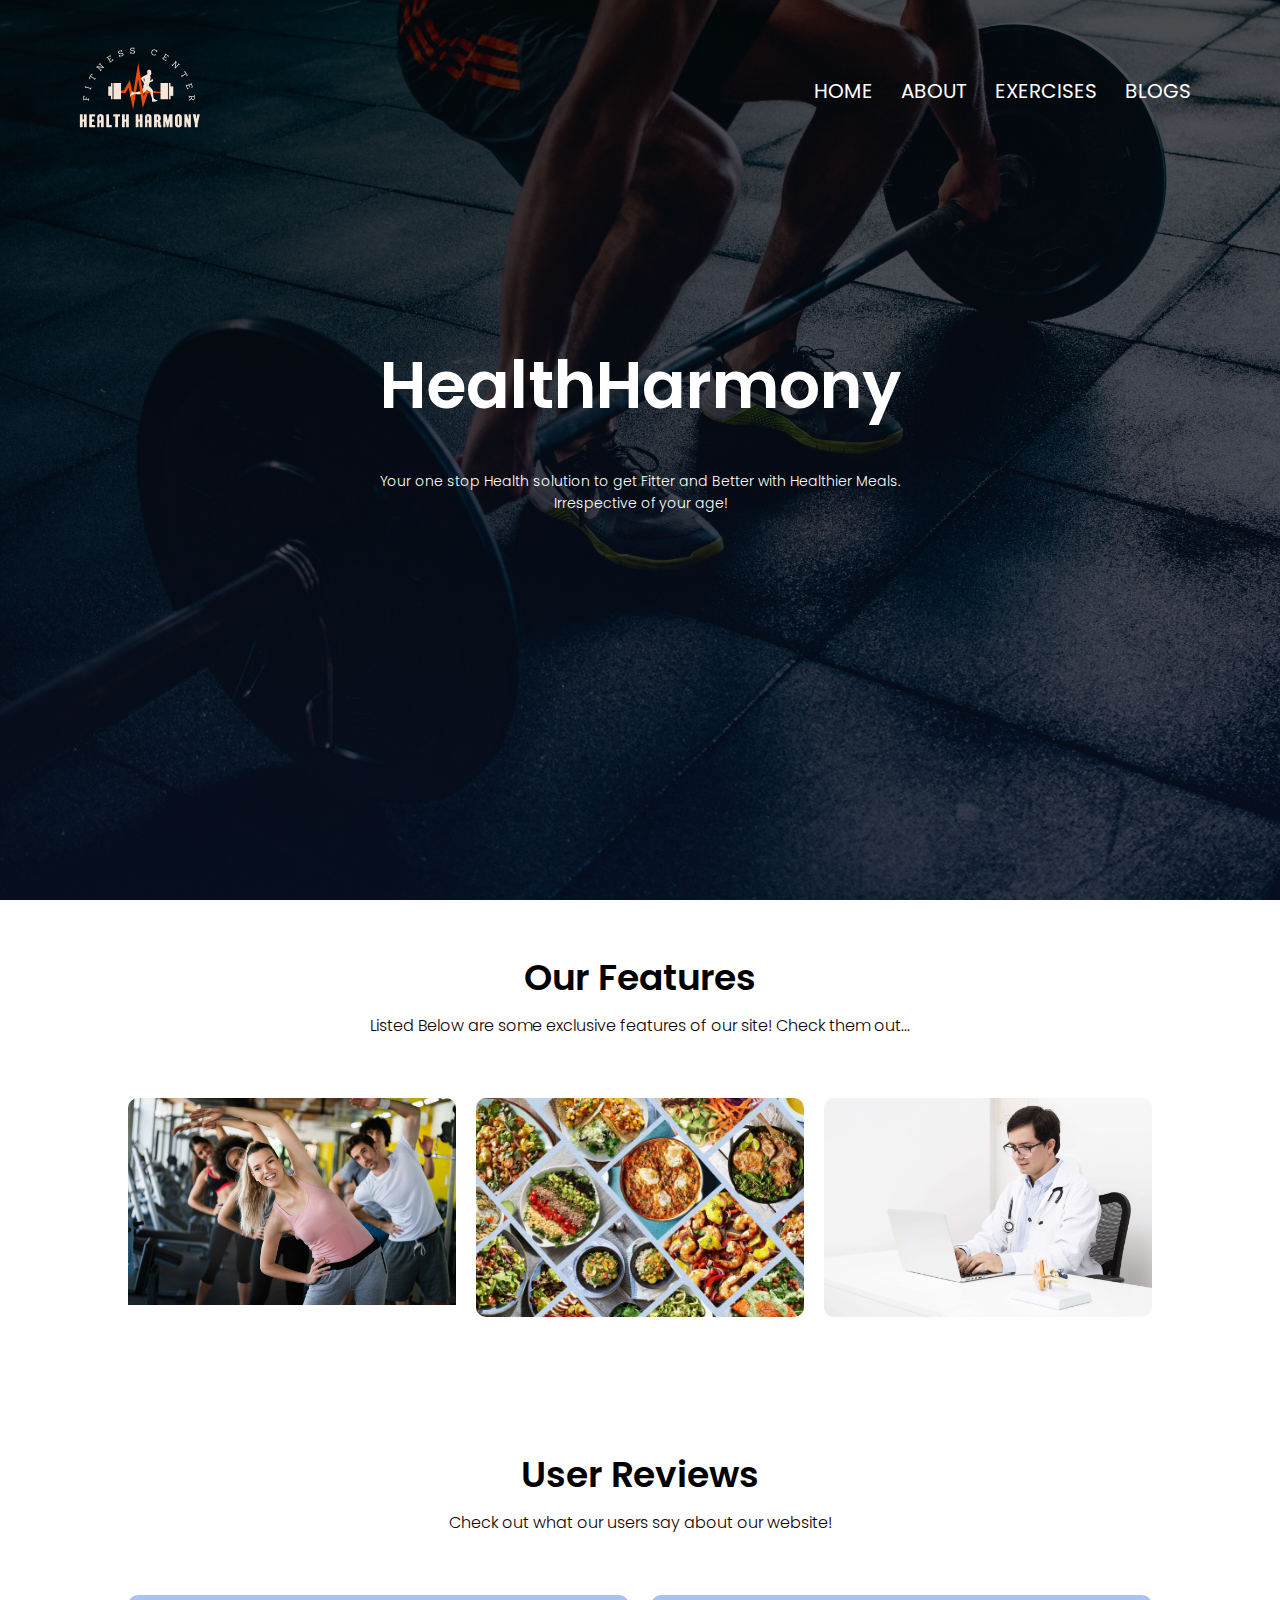
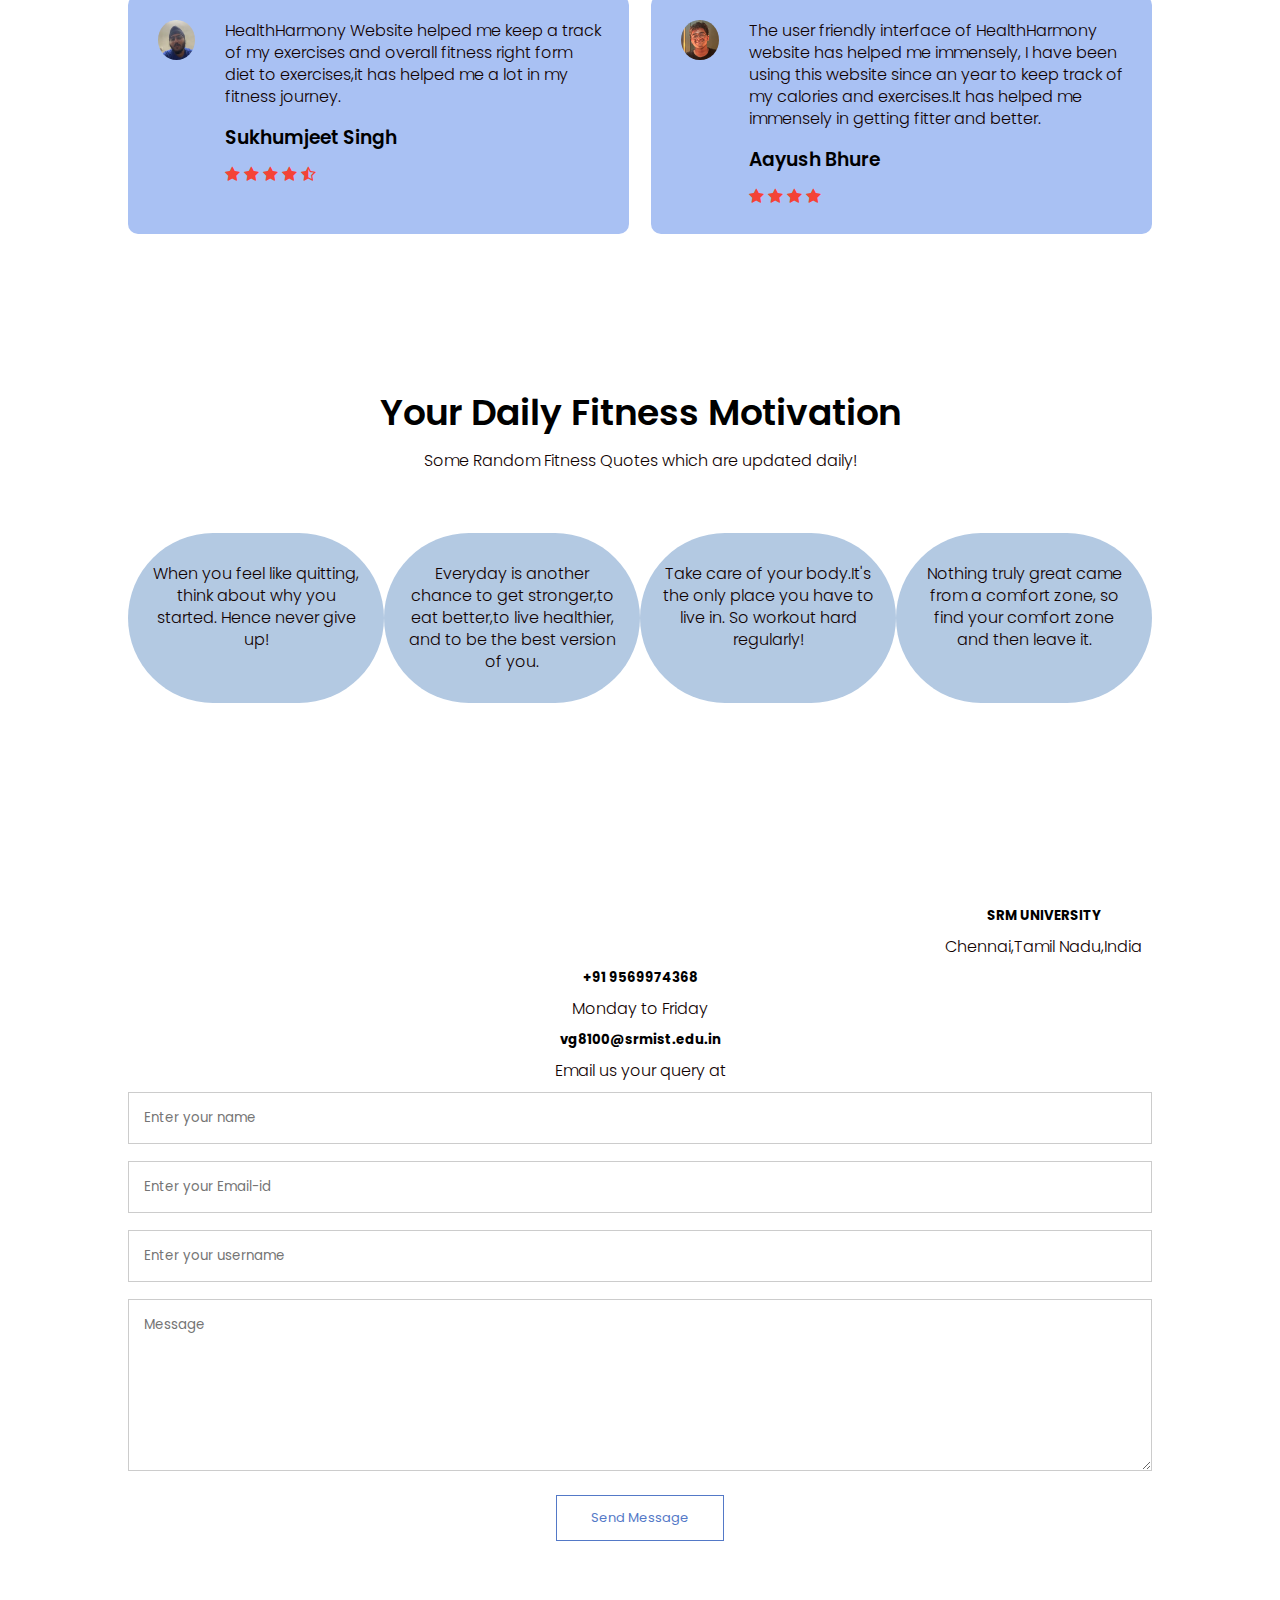
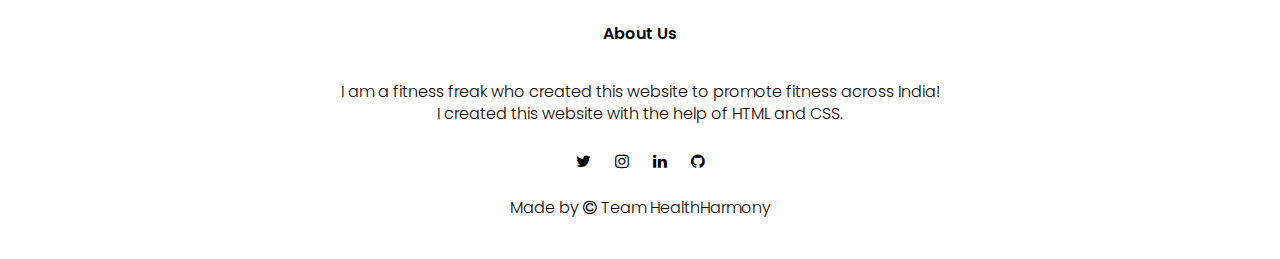
<file: HH/public/index.html>
<!DOCTYPE html>
<html lang="en">
<head>
    <meta charset="UTF-8">
    <meta http-equiv="X-UA-Compatible" content="IE=edge">
    <meta name="viewport" content="width=device-width, initial-scale=1.0">
    <meta name="theme-color" content="#317EFB"/>
    <title>HealthHarmony Website</title>
    <link rel="stylesheet" href="../CSS/style.css">
    <link rel="preconnect" href="https://fonts.googleapis.com">
    <link rel="preconnect" href="https://fonts.gstatic.com" crossorigin>
    <link href="https://fonts.googleapis.com/css2?family=Poppins:wght@600&display=swap" rel="stylesheet">
    <link rel="stylesheet" href="https://stackpath.bootstrapcdn.com/font-awesome/4.7.0/css/font-awesome.min.css">
</head>
<body>
    <section class="header">
        <nav>
            <a href="index.html"><img src="../Images/logo.png" alt="intel image"></a>
            <div class="nav-links" id="navLinks">
                <i class="fa fa-times" onclick="hideMenu()"></i>
                <ul>
                    <li><a href="#">HOME</a></li>
                    <li><a href="about.html">ABOUT</a></li>
                    <li><a href="exercises.html">EXERCISES</a></li>
                    <li><a href="">BLOGS</a></li>
                </ul>
            </div>
            <i class="fa fa-bars" onclick="showMenu()"></i>
        </nav>
    <div class="text-box">
        <h1>HealthHarmony</h1>
        <p>Your one stop Health solution to get Fitter and Better with Healthier Meals.<br> Irrespective of your age!
        </p>
        
    </div>
    </section>

    <!-----------section no.2-------------->
    <section class="events">
        <h1>Our Features</h1>
        <p>Listed Below are some exclusive features of our site! Check them out...</p>
        <div class="row">
            <div class="events-col">
                <img src="../Images/exercise.jpg">
                <a href="#"><div class="layer">
                    <h3>EXERCISES</h3>
                </div></a>
            </div>
            <div class="events-col">
                <img src="../Images/diet.jpeg">
                <a href="#"><div class="layer">
                    <h3>DIETMEALS</h3>
                </div></a>
            </div>
            <div class="events-col">
                <img src="../Images/doctor.jpg">
                <a href="#"><div class="layer">
                    <h3>DIAGNOSIS</h3>
                </div></a>
            </div>
        </div>
    </section>
    
    <!------------Testimonials------------------------>
    <section class="testimonials">
        <h1>User Reviews</h1>
        <p>Check out what our users say about our website!</p>
        <div class="row">
            <div class="testimonial-col">
                <img src="../Images/sukhum.jpeg">
                <div>
                    <p>
                       HealthHarmony Website helped me keep a track of my exercises and overall fitness right form
                       diet to exercises,it has helped me a lot in my fitness journey.
                    </p>
                    <h3>Sukhumjeet Singh</h3>
                    <i class="fa fa-star"></i>
                    <i class="fa fa-star"></i>
                    <i class="fa fa-star"></i>
                    <i class="fa fa-star"></i>
                    <i class="fa fa-star-half-o"></i>
                </div>
            </div>
            <div class="testimonial-col">
                <img src="../Images/aayush.jpeg">
                <div>
                    <p>
                        The user friendly interface of HealthHarmony website has helped me immensely, I have been using this website since an year to keep track 
                        of my calories and exercises.It has helped me immensely in getting fitter and better.
                    </p>
                    <h3>Aayush Bhure</h3>    
                    <i class="fa fa-star"></i>
                    <i class="fa fa-star"></i>
                    <i class="fa fa-star"></i>
                    <i class="fa fa-star"></i>               
                </div>
            </div>
        </div>
    </section>

    <!---------section no.3----------------->
    <section class="teams">
        <h1>Your Daily Fitness Motivation</h1>
        <p>Some Random Fitness Quotes which are updated daily! </p>
        <div class="row">
            <div class="team-col">
                <p>When you feel like quitting, think about why you started. Hence never give up!</p>
            </div>
            <div class="team-col">
                <p>Everyday is another chance to get stronger,to eat better,to live healthier, and to be the best version of you.</p>
            </div>
            <div class="team-col">
                <p>Take care of your body.It's the only place you have to live in. So workout hard regularly!</p>
            </div>
            <div class="team-col">
                <p>Nothing truly great came from a comfort zone, so find your comfort zone and then leave it.</p>
            </div>
        </div>
    </section>
    <!-------------Contact Us---------------------------------->
                    <section class="teams">
                        <div class="row">
                            <div class="contact-col">
                                <!-- Your content goes here -->
                            </div>
                    

                    <span>
                        <h5>SRM UNIVERSITY</h5>
                        <p>Chennai,Tamil Nadu,India</p>
                    </span>
                </div>
                <div>
                    <span>
                        <h5>+91 9569974368</h5>
                        <p>Monday to Friday</p>
                    </span>
                </div>
                <div>
                    <span>
                        <h5>vg8100@srmist.edu.in</h5>
                        <p>Email us your query at</p>
                    </span>
                </div>
            </div>
            <div class="contact-col">
                <form action="confirmation.html" method="POST">
                    <input type="text" id="fullName" placeholder="Enter your name" required>
                    <input type="email" id="email_id" placeholder="Enter your Email-id" required>
                    <input type="text" id="username" placeholder="Enter your username" required>
                    <textarea rows="7" id="message" placeholder="Message" required></textarea>
                    <button class="hero-btn red-btn">Send Message</button>
                </form>
            </div>
        </div>
    </section>
    <!------------Footer---------------->
    <section class="footer">
        <h4>About Us</h4>
        <p>I am a fitness freak who created this website to promote fitness across India! <br>I created this website with the help of HTML and CSS.</p>
        <div class="icons">
            <i class="fa fa-twitter"></i>
            <i class="fa fa-instagram"></i>
            <i class="fa fa-linkedin"></i>
            <i class="fa fa-github"></i>
        </div>
        <p>Made by <i class="fa fa-copyright"></i> Team HealthHarmony</p>
    </section>

    <!------toggle----------->
    <script>
        var navLinks=document.getElementById("navLinks");

        function showMenu(){
            navLinks.style.right="0";
        }
        function hideMenu(){
            navLinks.style.right="-200px";
        }
    </script>

<script>
    window.embeddedChatbotConfig = {
    chatbotId: "bZf2vuahjSe8ZZ4Cc6bkD",
    domain: "www.chatbase.co"
    }
    </script>
    <script
    src="https://www.chatbase.co/embed.min.js"
    chatbotId="bZf2vuahjSe8ZZ4Cc6bkD"
    domain="www.chatbase.co"
    defer>
    </script>

</body>
</html>
</file>
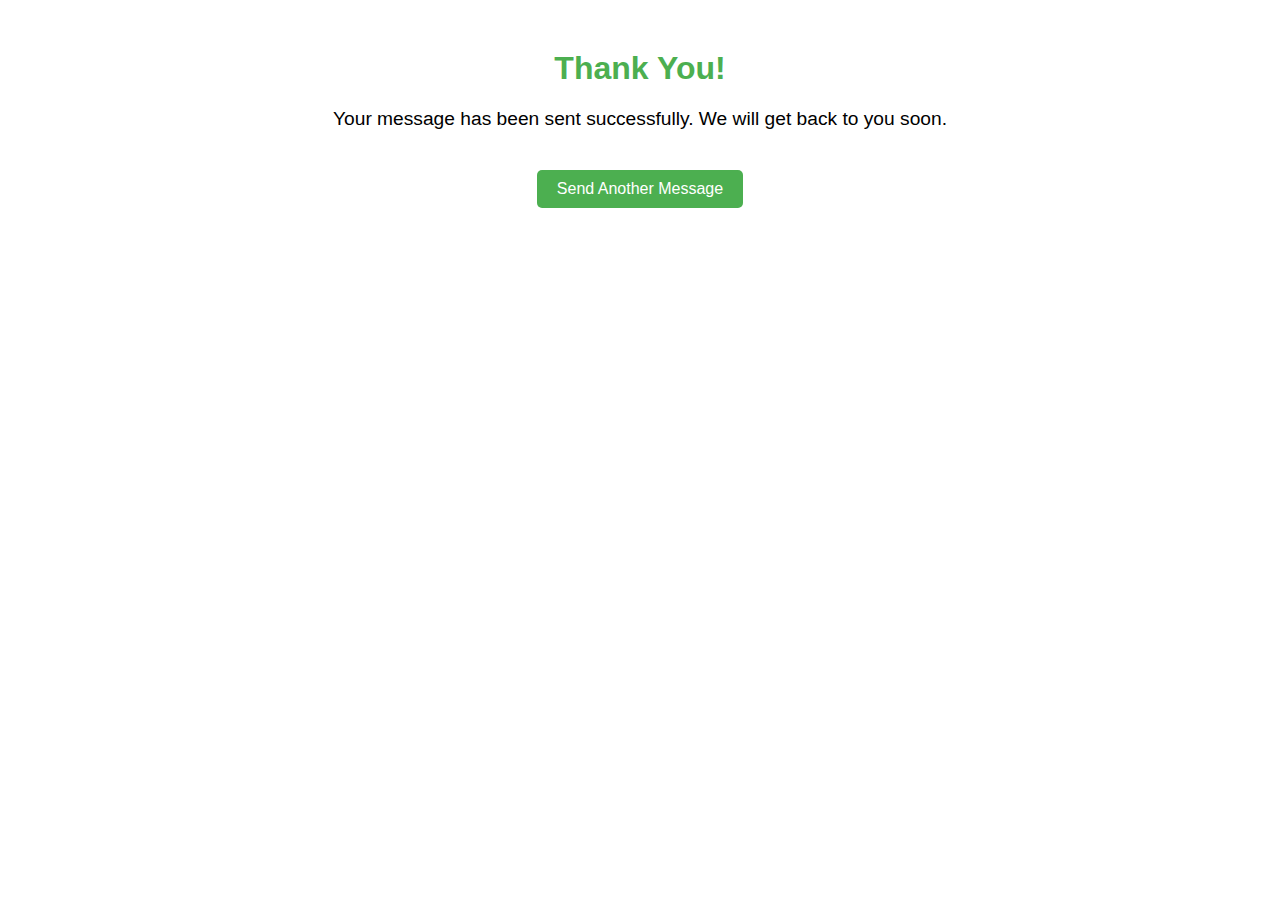
<file: HH/public/confirmation.html>
<!DOCTYPE html>
<html lang="en">
<head>
    <meta charset="UTF-8">
    <meta name="viewport" content="width=device-width, initial-scale=1.0">
    <title>Message Sent</title>
    <style>
        body {
            font-family: Arial, sans-serif;
            text-align: center;
            margin-top: 50px;
        }
        h1 {
            color: #4CAF50;
        }
        p {
            font-size: 1.2em;
        }
        a {
            text-decoration: none;
            color: #fff;
            background-color: #4CAF50;
            padding: 10px 20px;
            border-radius: 5px;
            display: inline-block;
            margin-top: 20px;
        }
        a:hover {
            background-color: #45a049;
        }
    </style>
</head>
<body>
    <h1>Thank You!</h1>
    <p>Your message has been sent successfully. We will get back to you soon.</p>
    <a href="index.html">Send Another Message</a>
</body>
</html>
</file>
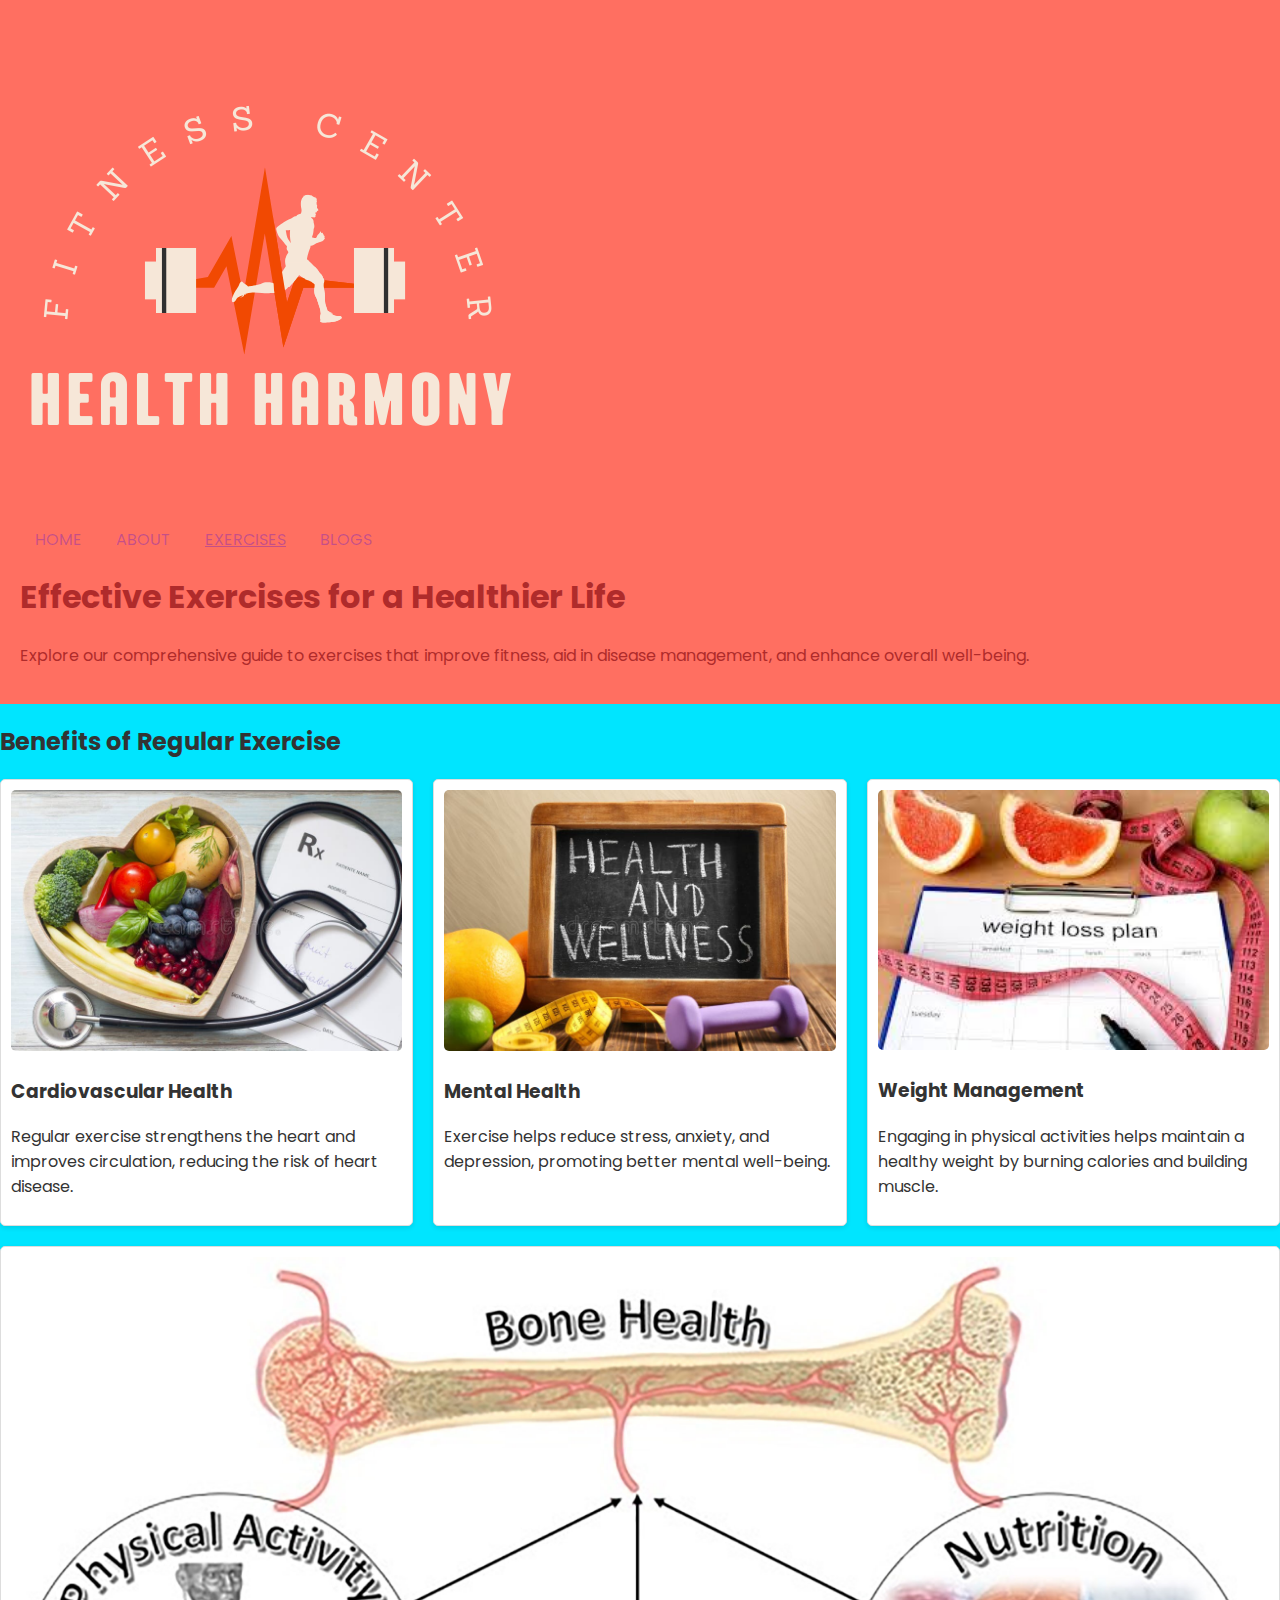
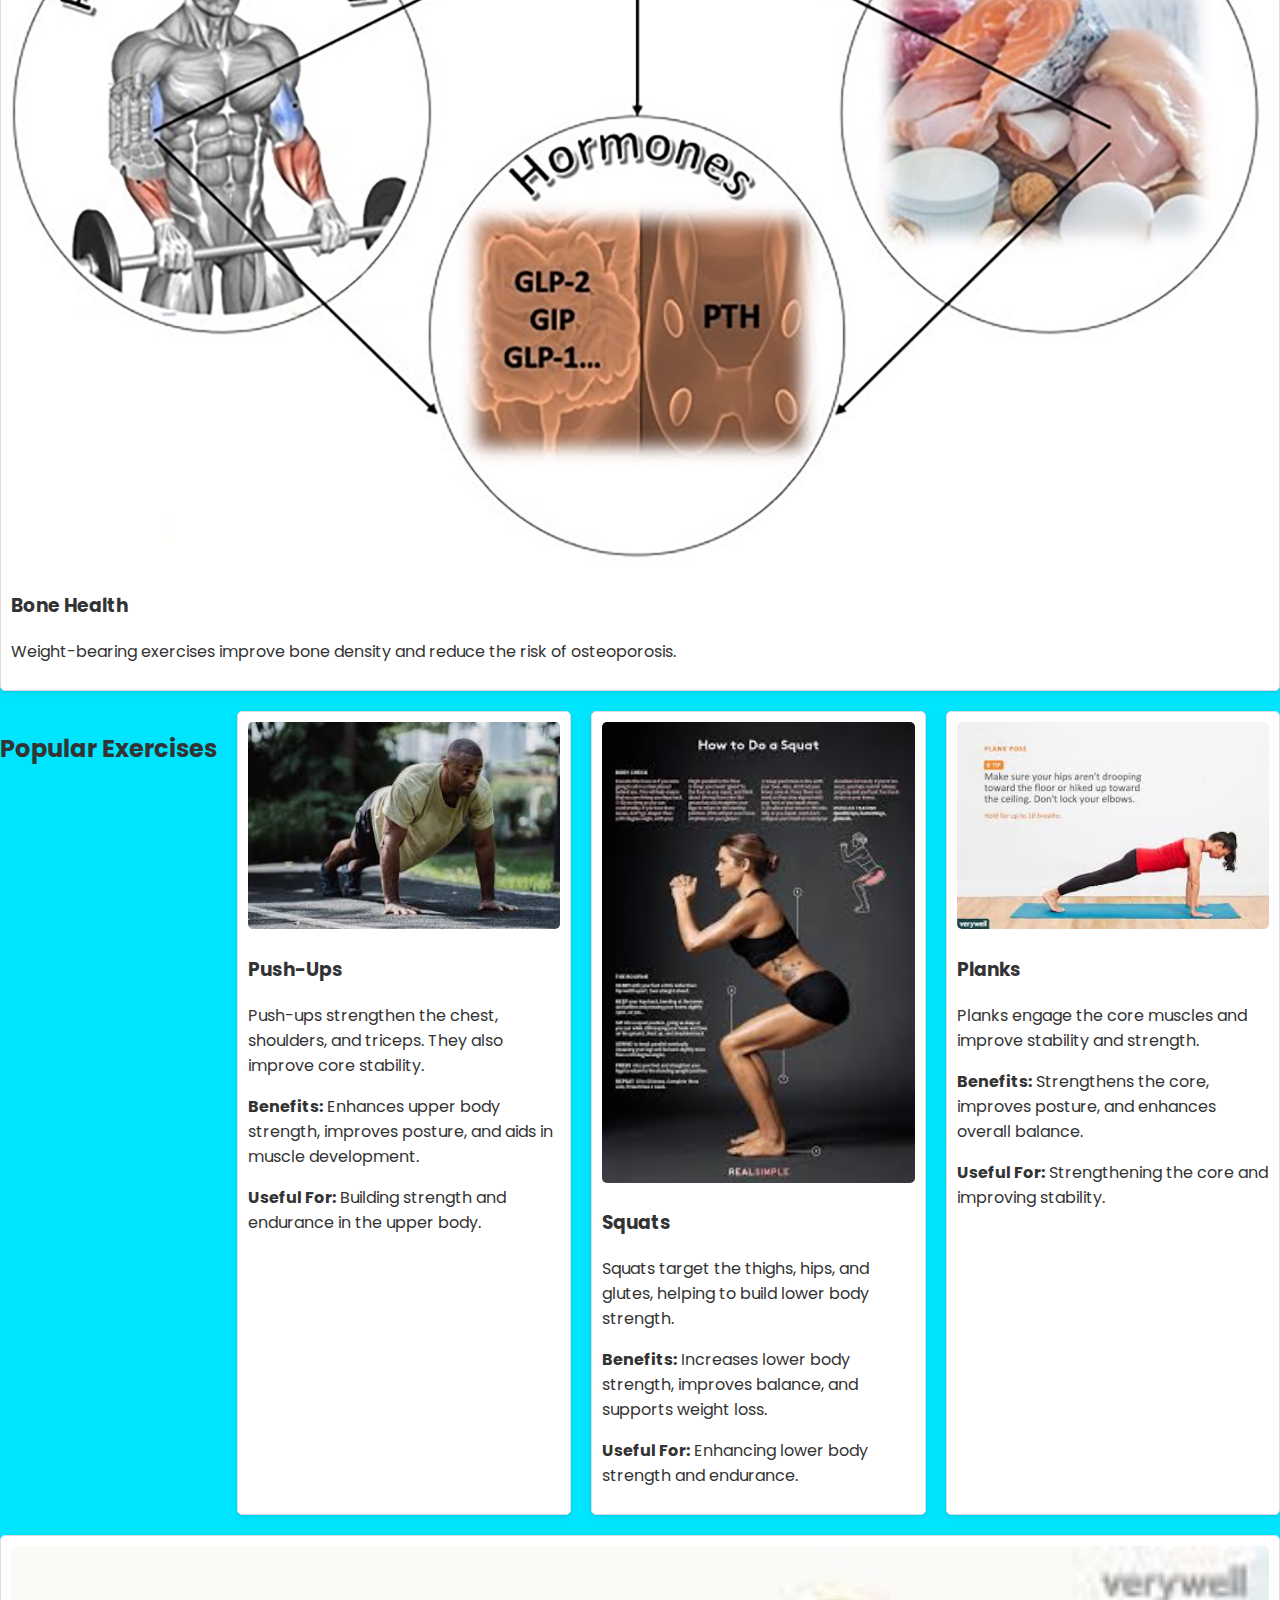
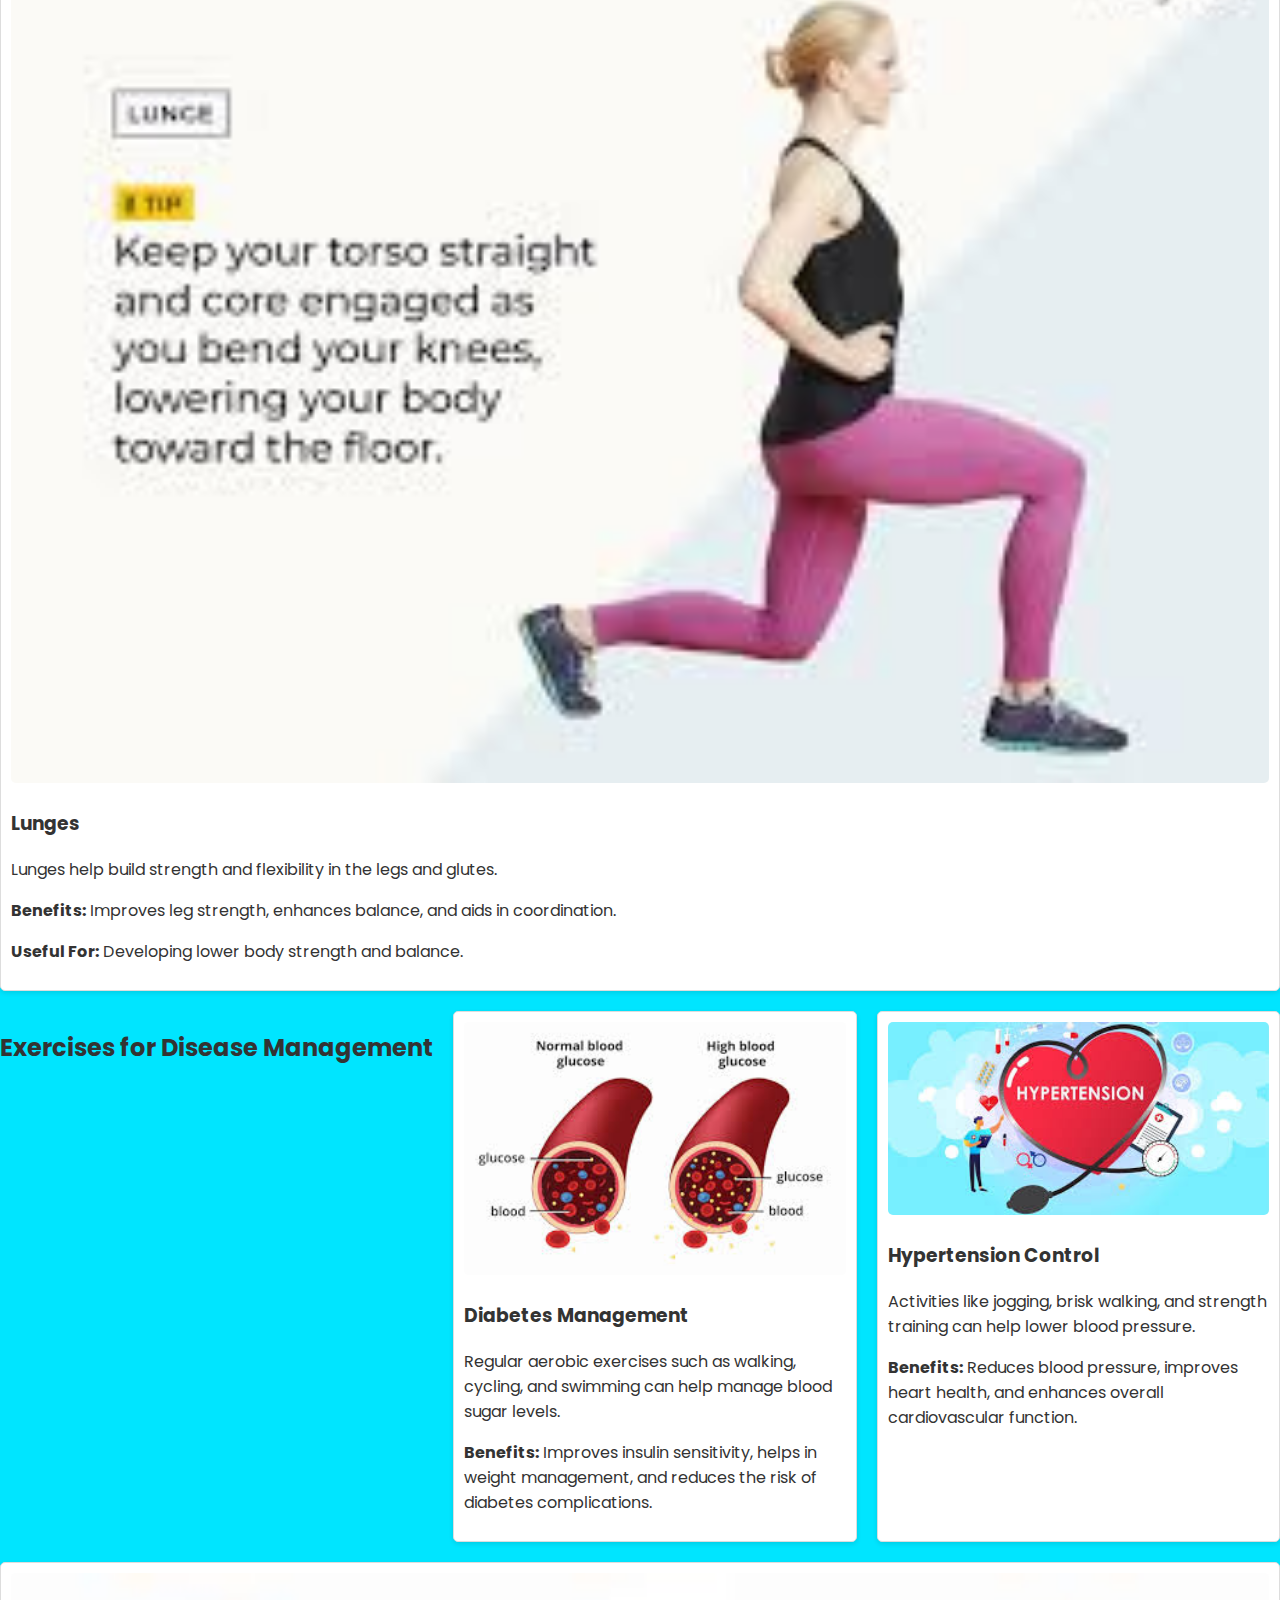
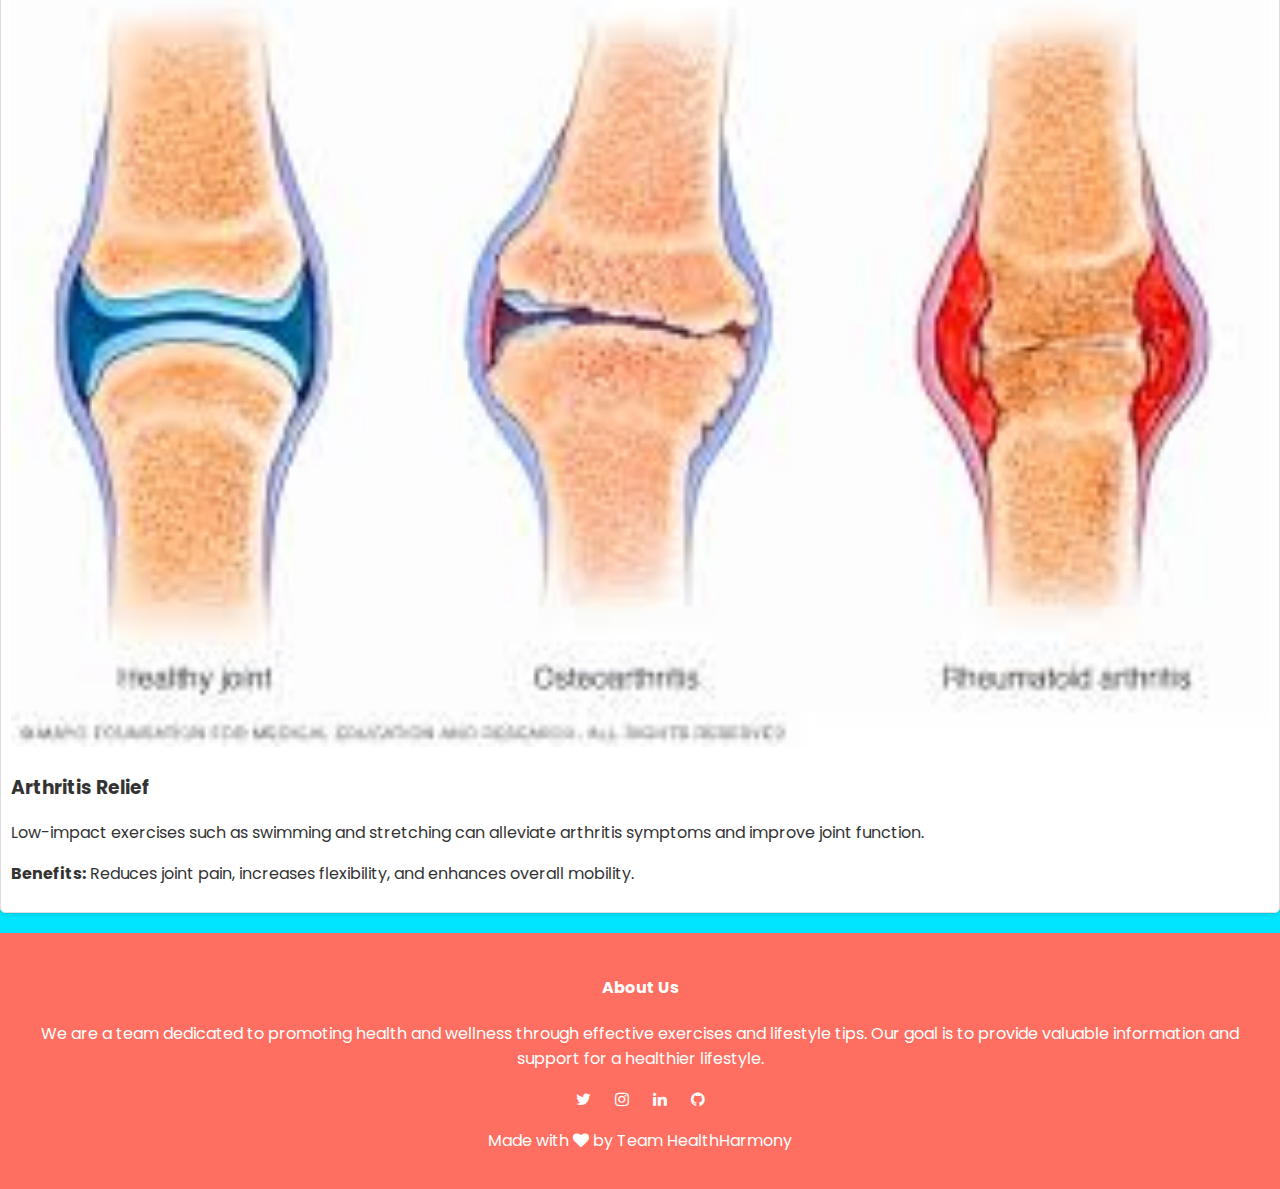
<file: HH/public/exercises.html>
<!DOCTYPE html>
<html lang="en">
<head>
    <meta charset="UTF-8">
    <meta name="viewport" content="width=device-width, initial-scale=1.0">
    <meta name="theme-color" content="#317EFB"/>
    <title>Exercises - HealthHarmony</title>
    <link rel="stylesheet" href="../CSS/styless.css">
    <link rel="preconnect" href="https://fonts.googleapis.com">
    <link rel="preconnect" href="https://fonts.gstatic.com" crossorigin>
    <link href="https://fonts.googleapis.com/css2?family=Poppins:wght@600&display=swap" rel="stylesheet">
    <link rel="stylesheet" href="https://stackpath.bootstrapcdn.com/font-awesome/4.7.0/css/font-awesome.min.css">
</head>
<body>
    <header>
        <nav>
            <a href="index.html"><img src="../Images/logo.png" alt="HealthHarmony Logo"></a>
            <div class="nav-links">
                <a href="index.html">HOME</a>
                <a href="about.html">ABOUT</a>
                <a href="exercises.html" class="active">EXERCISES</a>
                <a href="blogs.html">BLOGS</a>
            </div>
        </nav>
        <div class="header-content">
            <h1>Effective Exercises for a Healthier Life</h1>
            <p>Explore our comprehensive guide to exercises that improve fitness, aid in disease management, and enhance overall well-being.</p>
        </div>
    </header>

    <section class="exercise-benefits">
        <h2>Benefits of Regular Exercise</h2>
        <div class="benefits-list">
            <div class="benefit-item">
                <img src="../image 1_files/heart.jpg" alt="Cardiovascular Health">
                <h3>Cardiovascular Health</h3>
                <p>Regular exercise strengthens the heart and improves circulation, reducing the risk of heart disease.</p>
            </div>
            <div class="benefit-item">
                <img src="../image 1_files/h.jpg" alt="Mental Health">
                <h3>Mental Health</h3>
                <p>Exercise helps reduce stress, anxiety, and depression, promoting better mental well-being.</p>
            </div>
            <div class="benefit-item">
                <img src="../Images/weight loss.jpg.jpeg" alt="Weight Management">
                <h3>Weight Management</h3>
                <p>Engaging in physical activities helps maintain a healthy weight by burning calories and building muscle.</p>
            </div>
            <div class="benefit-item">
                <img src="../Images/bone health.jpg.jpg" alt="Bone Health">
                <h3>Bone Health</h3>
                <p>Weight-bearing exercises improve bone density and reduce the risk of osteoporosis.</p>
            </div>
        </div>
    </section>

    <section class="exercises-list">
        <h2>Popular Exercises</h2>
        <div class="exercise-item">
            <img src="../Images/pushups.jpg" alt="Push-Ups">
            <h3>Push-Ups</h3>
            <p>Push-ups strengthen the chest, shoulders, and triceps. They also improve core stability.</p>
            <p><strong>Benefits:</strong> Enhances upper body strength, improves posture, and aids in muscle development.</p>
            <p><strong>Useful For:</strong> Building strength and endurance in the upper body.</p>
        </div>
        <div class="exercise-item">
            <img src="../Images/squats.jpg" alt="Squats">
            <h3>Squats</h3>
            <p>Squats target the thighs, hips, and glutes, helping to build lower body strength.</p>
            <p><strong>Benefits:</strong> Increases lower body strength, improves balance, and supports weight loss.</p>
            <p><strong>Useful For:</strong> Enhancing lower body strength and endurance.</p>
        </div>
        <div class="exercise-item">
            <img src="../Images/planks.jpg" alt="Planks">
            <h3>Planks</h3>
            <p>Planks engage the core muscles and improve stability and strength.</p>
            <p><strong>Benefits:</strong> Strengthens the core, improves posture, and enhances overall balance.</p>
            <p><strong>Useful For:</strong> Strengthening the core and improving stability.</p>
        </div>
        <div class="exercise-item">
            <img src="../Images/lunges.jpg" alt="Lunges">
            <h3>Lunges</h3>
            <p>Lunges help build strength and flexibility in the legs and glutes.</p>
            <p><strong>Benefits:</strong> Improves leg strength, enhances balance, and aids in coordination.</p>
            <p><strong>Useful For:</strong> Developing lower body strength and balance.</p>
        </div>
    </section>

    <section class="disease-management">
        <h2>Exercises for Disease Management</h2>
        <div class="disease-item">
            <img src="../Images/diabetes.jpg" alt="Diabetes">
            <h3>Diabetes Management</h3>
            <p>Regular aerobic exercises such as walking, cycling, and swimming can help manage blood sugar levels.</p>
            <p><strong>Benefits:</strong> Improves insulin sensitivity, helps in weight management, and reduces the risk of diabetes complications.</p>
        </div>
        <div class="disease-item">
            <img src="../Images/hypertension.jpg" alt="Hypertension">
            <h3>Hypertension Control</h3>
            <p>Activities like jogging, brisk walking, and strength training can help lower blood pressure.</p>
            <p><strong>Benefits:</strong> Reduces blood pressure, improves heart health, and enhances overall cardiovascular function.</p>
        </div>
        <div class="disease-item">
            <img src="../Images/arthritis.jpg" alt="Arthritis">
            <h3>Arthritis Relief</h3>
            <p>Low-impact exercises such as swimming and stretching can alleviate arthritis symptoms and improve joint function.</p>
            <p><strong>Benefits:</strong> Reduces joint pain, increases flexibility, and enhances overall mobility.</p>
        </div>
    </section>

    <footer>
        <section class="footer">
            <h4>About Us</h4>
            <p>We are a team dedicated to promoting health and wellness through effective exercises and lifestyle tips. Our goal is to provide valuable information and support for a healthier lifestyle.</p>
            <div class="icons">
                <a href="#"><i class="fa fa-twitter"></i></a>
                <a href="#"><i class="fa fa-instagram"></i></a>
                <a href="#"><i class="fa fa-linkedin"></i></a>
                <a href="#"><i class="fa fa-github"></i></a>
            </div>
            <p>Made with <i class="fa fa-heart"></i> by Team HealthHarmony</p>
        </section>
    </footer>
</body>
</html>
</file>
<file: HH/CSS/style.css>
*{
    margin:0;
    padding:0;
    font-family: 'Poppins', sans-serif;
}
.header{
    min-height:100vh;
    width:100%;
    background-image:linear-gradient(rgba(0, 1, 5, 0.7),rgba(5, 10, 33, 0.7)),url(../Images/bg.jpg);
    background-position:center;
    background-size:cover;
    position:relative;
}
nav{
    display:flex;
    padding: 2% 6%;
    justify-content:space-between;
    align-items:center;
}
nav img{
    width:125px;
}
.nav-links ul li{
    list-style:none;
    display:inline-block;
    padding:8px 12px;
    position:relative;
}
.nav-links ul li a{
    color: #fff;
    text-decoration:none;
    font-size:20px;
}
.nav-links ul li::after{
    content: '';
    width:0%;
    height:2px;
    background: #ace573;
    display:block;
    margin:auto;
    transition:0.5s;
}
.nav-links ul li:hover::after{
    width:100%;
}
.text-box{
    width:90%;
    color:#fff;
    position:absolute;
    top:50%;
    left:50%;
    transform:translate(-50%,-50%);
    text-align:center;
}
.text-box h1{
    font-size:65px;
}
.text-box p{
    margin:25px 0 40px;
    font-size:14px;
    color:#fff;
}
.hero-btn{
    display: inline-block;
    text-decoration:none;
    color:#fff;
    border:1px solid #fff;
    padding: 12px 34px;
    font-size:13px;
    background:transparent;
    position:relative;
    cursor:pointer;
}
.hero-btn:hover{
    border: 1px solid #ace573;
    background:#ace573;
    transition:0.75s;
}
nav .fa{
    display:none;
}
@media(max-width:700px){
    .text-box h1{
        font-size: 30px;
    }
    .nav-links ul li{
        display:block;
    }
    .nav-links{
        position:absolute;
        background:#1a72ad;
        height:100vh;
        width:200px;
        top:0;
        right:-200px;
        text-align:left;
        z-index:2;
        transition: 1s;
    }
    nav .fa{
        display:block;
        color:#fff;
        margin:10px;
        font-size:22px;
        cursor:pointer;
    }
    .nav-links ul{
        padding:30px;

    }
}
/*--------------Teams---------------*/

.teams{
    width:80%;
    margin:auto;
    text-align:center;
    padding-top:100px;
}

h1{
    font-size:36px;
    font-weight:600;
}

p{
    color:rgb(17, 2, 2);
    font-size:15spx;
    font-weight:300;
    line-height:22px;
    padding:10px;
}

.row{
    margin-top:5%;
    display:flex;
    justify-content:space-between;
}

.team-col{
    flex-basis:31%;
    background:#b3c9e2;
    border-radius: 120px;
    margin-bottom:5%;
    padding: 20px 12px;
    transition:0.5s;
}
h3{
    text-align:center;
    font-weight:600;
    margin:10px 0;
}

.team-col:hover{
    box-shadow: 0 0 30px 0px #1a72ad;
}
@media(max-width: 700px){
    .row{
        flex-direction:column;
    }
}

/*-------------events--------------*/

.events{
    width:80%;
    margin:auto;
    text-align:center;
    padding-top:50px;
}
.events-col{
    flex-basis: 32%;
    border-radius: 10px;
    margin-bottom:30px;
    position:relative;
    overflow:hidden;
}
.events-col img{
    width:100%;
    display:block;
}
.layer{
    background:transparent;
    height:100%;
    width:100%;
    position:absolute;
    top:0;
    left:0;
    transition:0.5s;
}

.layer:hover{
    background:rgba(87, 109, 197, 0.7);
}

.layer h3{
    width:100%;
    font-weight:500;
    color:#fff;
    font-size:26px;
    bottom:0;
    left:50%;
    transform:translateX(-50%);
    position:absolute;
    opacity:0;
    transition:0.5s;

}
.layer:hover h3{
    bottom:49%;
    opacity:1;
}

/*----------section 4------------*/
.testimonials{
    width:80%;
    margin:auto;
    padding-top:100px;
    text-align:center;
}
.testimonial-col{
    flex-basis:44%;
    border-radius:10px;
    margin-bottom:5%;
    text-align:left;
    background:#a9c1f3;
    padding:25px;
    cursor:pointer;
    display:flex;
}
.testimonial-col img{
    height:40px;
    margin-left:5px;
    margin-right:30px;
    border-radius:110%;

}
.testimonial-col p{
    padding:0;
}
.testimonial-col h3{
    margin-top:15px;
    text-align:left;
}
.testimonial-col .fa{
    color: #f44336
}
/*----------------join us------------*/
.cta{
    margin:100px auto;
    width:80%;
    background-image:linear-gradient(rgba(0,0,0,0.7),rgba(0,0,0,0.7)),url(plan.jpg);
    background-position:center;
    background-size:cover;
    border-radius:10px;
    text-align:center;
    padding: 100px 0;
}
.cta h1{
    color:#fff;
    margin-bottom:40px;
    padding:0;

}
@media(max-width:700px){
    .cta h1{
        font-size:24px;
    }
}

/*------------------footer-----------------*/

.footer{
    width:100%;
    text-align:center;
    padding: 30px 0;
}

.footer h4{
    margin-bottom:25px;
    margin-top:20px;
    font-weight:600;
}
.icons .fa{
    margin: 0 10px;
    cursor:pointer;
    padding:18px 0;
}

/*-----------------contact us page---------------*/

.location{
    width:80%;
    margin:auto;
    padding:80px 0;
}
.location iframe{
    width:100%;
}

.contact-us{
    width:80%;
    margin:auto;
}

.contact-col{
    flex-basis: 48%;
    margin-bottom: 30px;
}

.contact-col div{
    display:flex;
    align-items:center;
    margin-bottom:40px;
}
.contact-col div .fa{
    font-size: 28px;
    color:#5c84d9;
    margin:10px;
    margin-right:30px;
}

.contact-col div p{
    padding:0;
}

.contact-col div h5{
    font-size:20px;
    margin-bottom:5px;
    color:#555;
    font-weight:400;
}
.red-btn{
    border: 1px solid #5479c7;
    background:transparent;
    color:#5479c7;
}
.red-btn:hover{
    color:#fff;
}
.contact-col input, .contact-col textarea{
    width:100%;
    padding:15px;
    margin-bottom:17px;
    outline:none;
    border:1px solid#ccc;
    box-sizing: border-box;
}
</file>
<file: HH/CSS/styless.css>
/* Main colors */
:root {
    --primary-color: #FF6F61;  /* Coral */
    --secondary-color: #317EFB; /* Blue */
    --accent-color: #F4A261;   /* Light Orange */
    --background-color: #00e5ff; /* Light Grey */
    --text-color: #333;        /* Dark Grey */
}

body {
    font-family: 'Poppins', sans-serif;
    color: var(--text-color);
    background-color: var(--background-color);
    margin: 0;
    padding: 0;
}

header {
    background-color: var(--primary-color);
    color: rgb(175, 43, 43);
    padding: 20px;
    position: relative;
}

header .nav-links a {
    color: rgba(51, 0, 235, 0.284);
    text-decoration: none;
    margin: 0 15px;
}

header .nav-links a.active {
    text-decoration: underline;
}

.menu-toggle {
    font-size: 24px;
    color: white;
    cursor: pointer;
    display: none;
}

.sidebar {
    background-color: var(--secondary-color);
    color: white;
    width: 0;
    height: 100%;
    position: fixed;
    top: 0;
    left: 0;
    overflow-x: hidden;
    transition: 0.3s;
    padding-top: 60px;
}

.sidebar h2 {
    margin-top: 0;
    padding-left: 20px;
}

.sidebar ul {
    list-style-type: none;
    padding: 0;
}

.sidebar ul li {
    margin: 20px 0;
}

.sidebar ul li a {
    color: white;
    text-decoration: none;
    font-size: 18px;
    padding: 10px 20px;
    display: block;
}

.sidebar ul li a:hover {
    background-color: var(--accent-color);
    border-radius: 5px;
}

.sidebar .closebtn {
    position: absolute;
    top: 20px;
    right: 25px;
    font-size: 36px;
    color: white;
    cursor: pointer;
}

main {
    margin-left: 260px;
    padding: 20px;
}

.exercise-benefits, .exercises-list, .disease-management {
    margin: 20px 0;
}

.benefits-list, .exercises-list, .disease-management {
    display: flex;
    flex-wrap: wrap;
    gap: 20px;
}

.benefit-item, .exercise-item, .disease-item {
    flex: 1 1 calc(25% - 20px);
    background-color: white;
    border: 1px solid #ddd;
    border-radius: 5px;
    padding: 10px;
    box-shadow: 0 2px 5px rgba(0, 0, 0, 0.1);
}

.benefit-item img, .exercise-item img, .disease-item img {
    width: 100%;
    height: auto;
    border-radius: 5px;
}

footer {
    background-color: var(--primary-color);
    color: white;
    padding: 20px;
    text-align: center;
}

.icons a {
    color: white;
    margin: 0 10px;
    text-decoration: none;
}

.icons a:hover {
    opacity: 0.8;
}

@media screen and (max-width: 768px) {
    .menu-toggle {
        display: block;
    }

    main {
        margin-left: 0;
    }

    .sidebar {
        width: 0;
    }

    .sidebar.open {
        width: 250px;
    }
}
</file>
